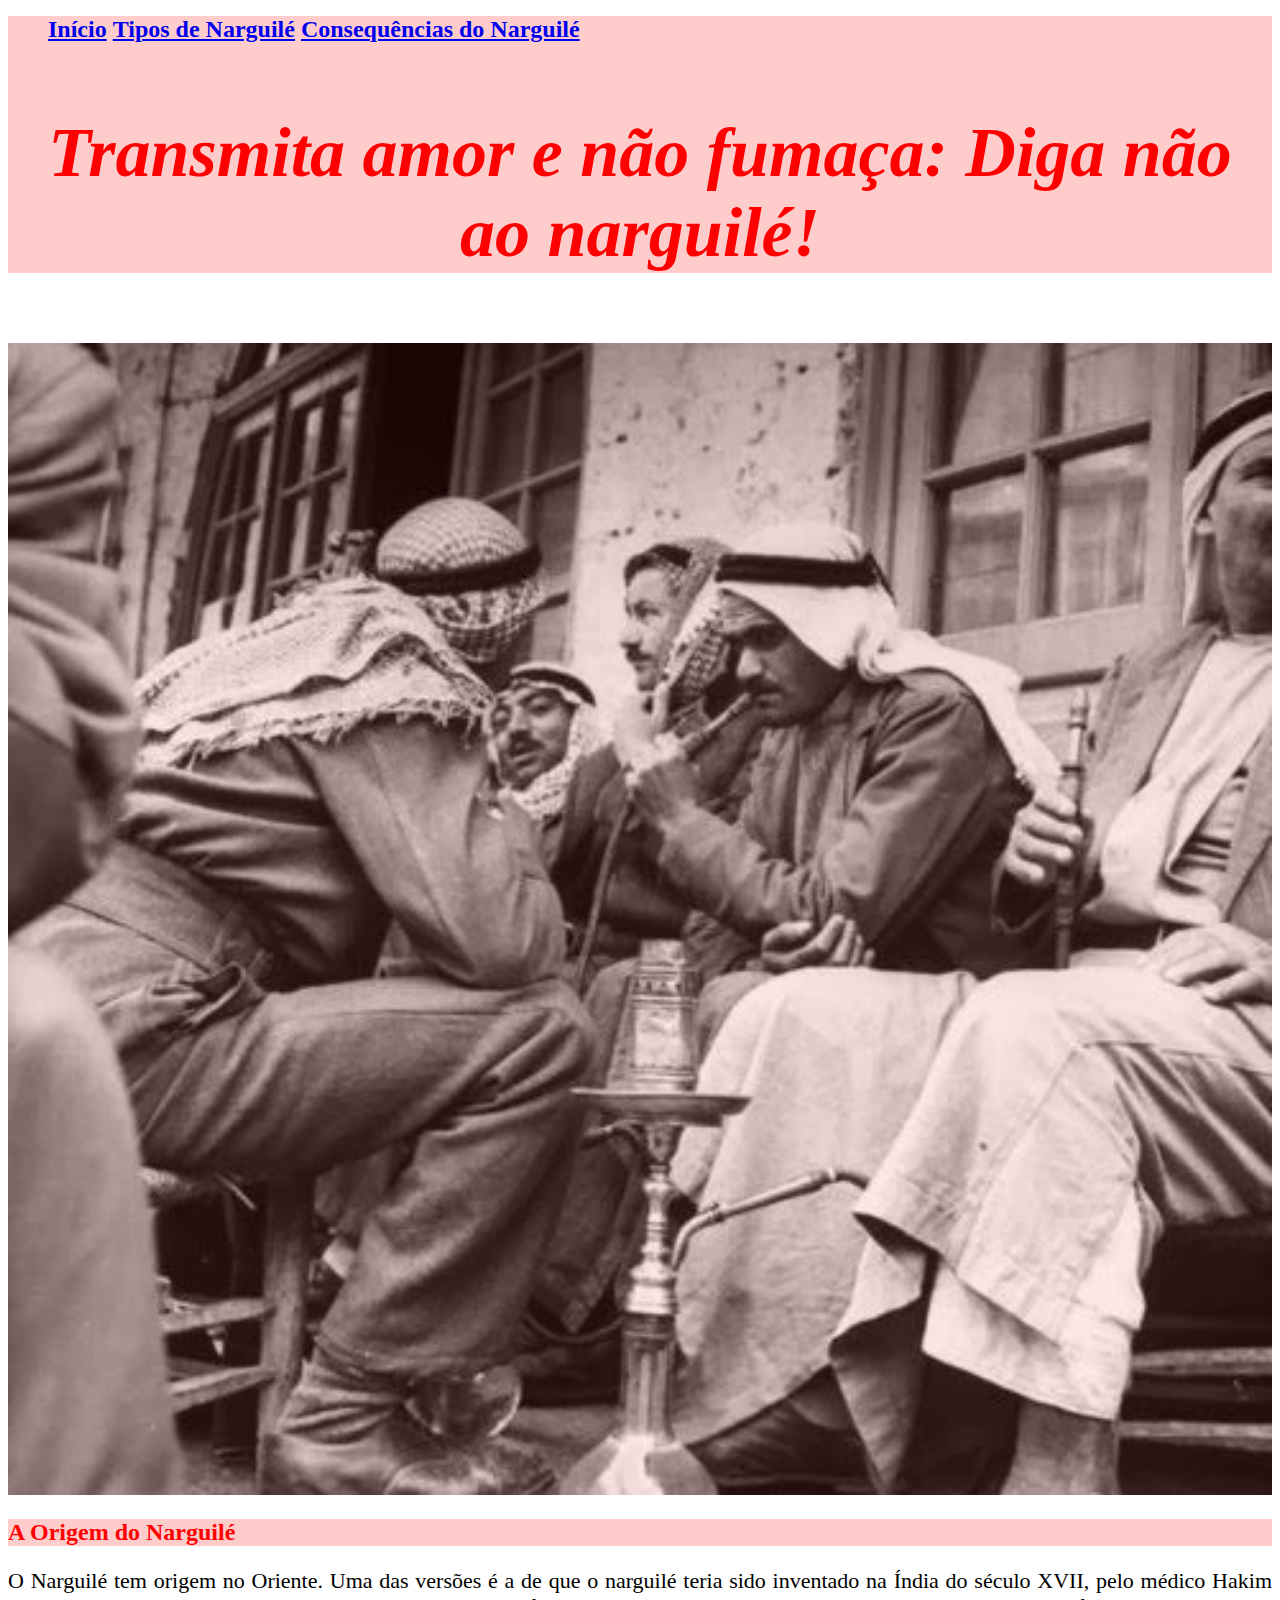
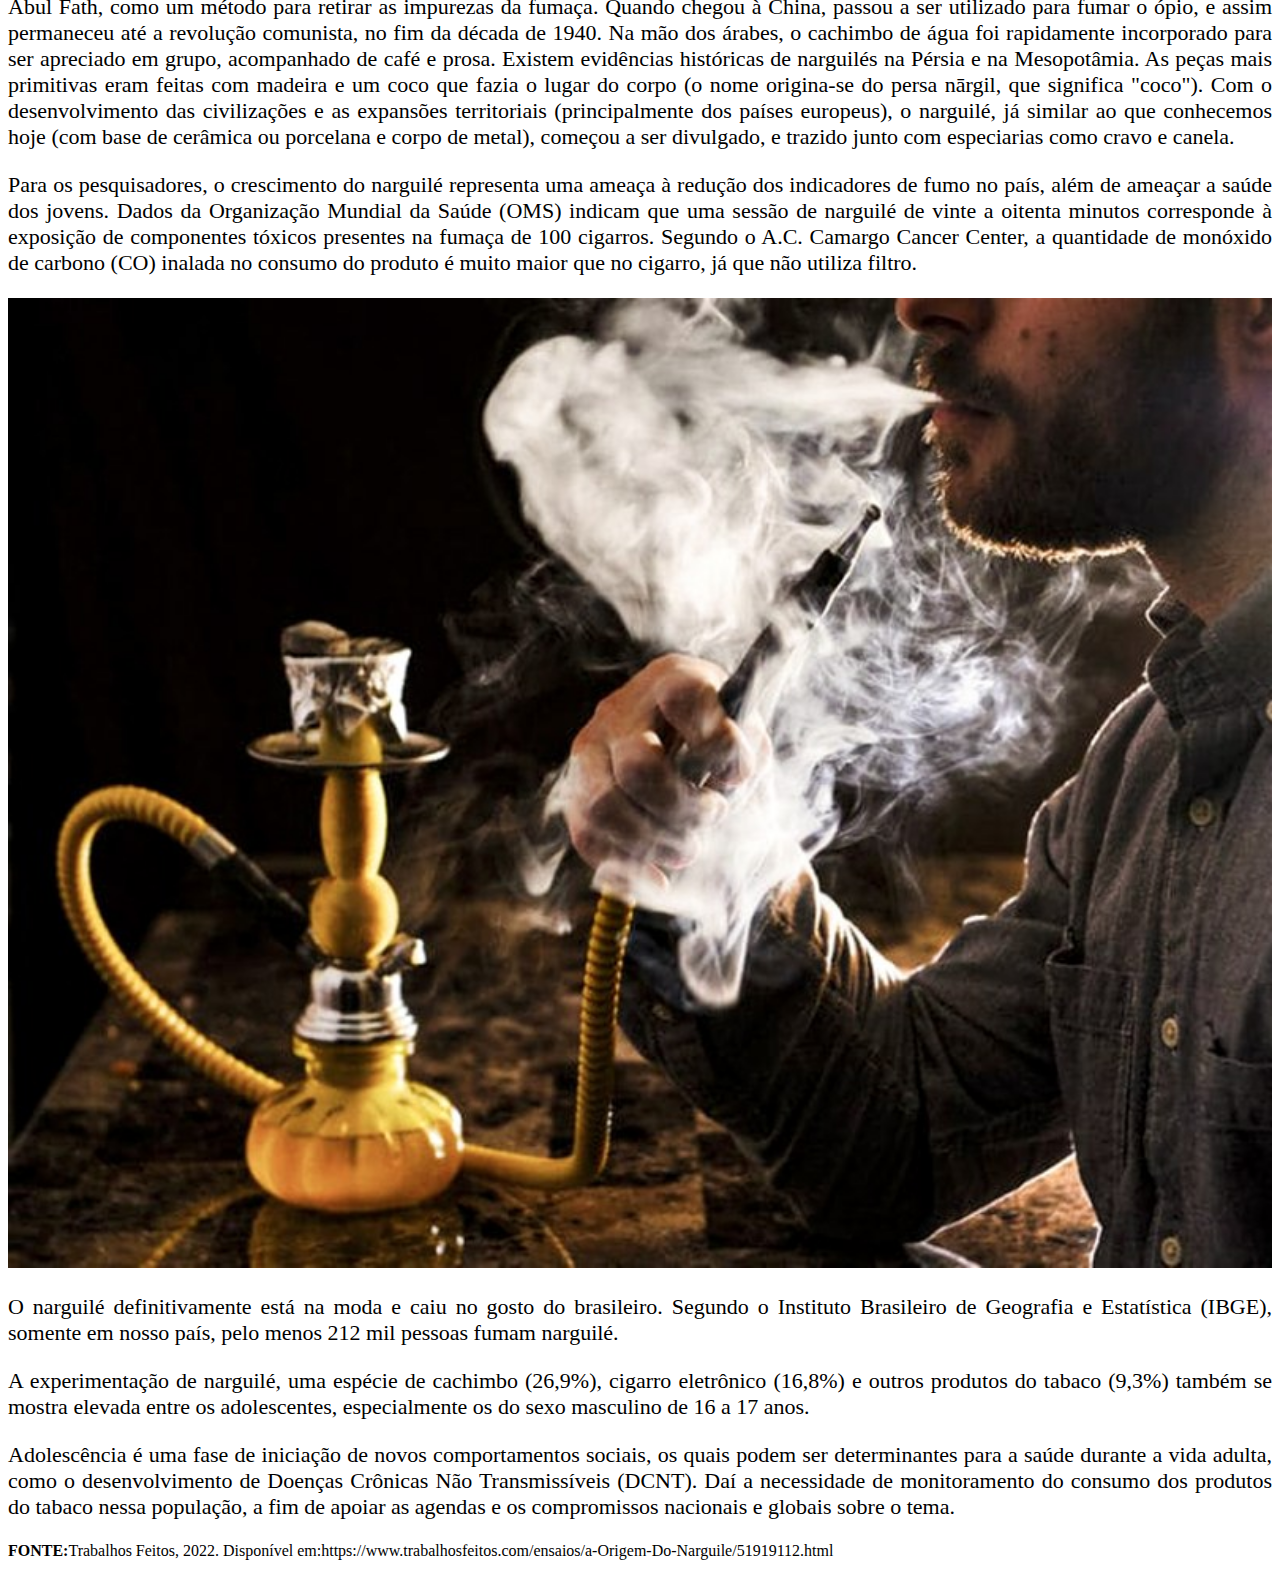
<file: index.html>
<!DOCTYPE html>
<html lang="pt-br">
    <head>
        <body bgcolor="white">
        <link rel="stylesheet" href="style.css">
        <head>
    	<meta charset="UTF-8">
    	<div class:principal>
    	</head>
    <body>
    	<header>
    <div class="Texto01">

    	<ol>
	<font size="5">
		<b><a href="index 01.html">Início</a></b>
		<b><a href="index 01.html">Tipos de Narguilé</a></b>
    	<b><a href="index 02.html">Consequências do Narguilé</a></b>
	</font>
		</ol>




    	<h1><p style="font-size: 70px; text-align: center" ><em>Transmita amor e não fumaça: Diga não ao narguilé!</h1></font>
    	</em><p></p>
    </div class="Texto01">
    </head>
    <body>
    <img id ="Narguile-01" src = "Narguile-01.jpeg">
    <div class="principal">
    <div class="Texto01">
        <h2>A Origem do Narguilé</h2>
    </div class="Texto01">
    <p style="font-size: 22px; text-align: justify; background:">O Narguilé tem origem no Oriente. Uma das versões é a de que o narguilé teria sido inventado na Índia do século XVII, pelo médico Hakim Abul Fath, como um método para retirar as impurezas da fumaça. Quando chegou à China, passou a ser utilizado para fumar o ópio, e assim permaneceu até a revolução comunista, no fim da década de 1940. Na mão dos árabes, o cachimbo de água foi rapidamente incorporado para ser apreciado em grupo, acompanhado de café e prosa. Existem evidências históricas de narguilés na Pérsia e na Mesopotâmia. As peças mais primitivas eram feitas com madeira e um coco que fazia o lugar do corpo (o nome origina-se do persa nārgil, que significa "coco"). Com o desenvolvimento das civilizações e as expansões territoriais (principalmente dos países europeus), o narguilé, já similar ao que conhecemos hoje (com base de cerâmica ou porcelana e corpo de metal), começou a ser divulgado, e trazido junto com especiarias como cravo e canela.</p>

    <p style="font-size: 22px; text-align: justify; background:" >Para os pesquisadores, o crescimento do narguilé representa uma ameaça à redução dos indicadores de fumo no país, além de ameaçar a saúde dos jovens. Dados da Organização Mundial da Saúde (OMS) indicam que uma sessão de narguilé de vinte a oitenta minutos corresponde à exposição de componentes tóxicos presentes na fumaça de 100 cigarros. Segundo o A.C. Camargo Cancer Center, a quantidade de monóxido de carbono (CO) inalada no consumo do produto é muito maior que no cigarro, já que não utiliza filtro.</p>

    <img id ="narguile-05" src = "narguile-05.jpeg">
    <div class="principal">

    <p style="font-size: 22px; text-align: justify; background:" >O narguilé definitivamente está na moda e caiu no gosto do brasileiro. Segundo o Instituto Brasileiro de Geografia e Estatística (IBGE), somente em nosso país, pelo menos 212 mil pessoas fumam narguilé.</P>

    <P style="font-size: 22px; text-align: justify; background:" >A experimentação de narguilé, uma espécie de cachimbo (26,9%), cigarro eletrônico (16,8%) e outros produtos do tabaco (9,3%) também se mostra elevada entre os adolescentes, especialmente os do sexo masculino de 16 a 17 anos.</P>

    <P style=" font-size: 22px; text-align: justify; background:" >Adolescência é uma fase de iniciação de novos comportamentos sociais, os quais podem ser determinantes para a saúde durante a vida adulta, como o desenvolvimento de Doenças Crônicas Não Transmissíveis (DCNT). Daí a necessidade de monitoramento do consumo dos produtos do tabaco nessa população, a fim de apoiar as agendas e os compromissos nacionais e globais sobre o tema.</P>

    <p><strong> FONTE:</strong>Trabalhos Feitos, 2022. Disponível em:<a>https://www.trabalhosfeitos.com/ensaios/a-Origem-Do-Narguile/51919112.html
    </p>
</div>
</file>
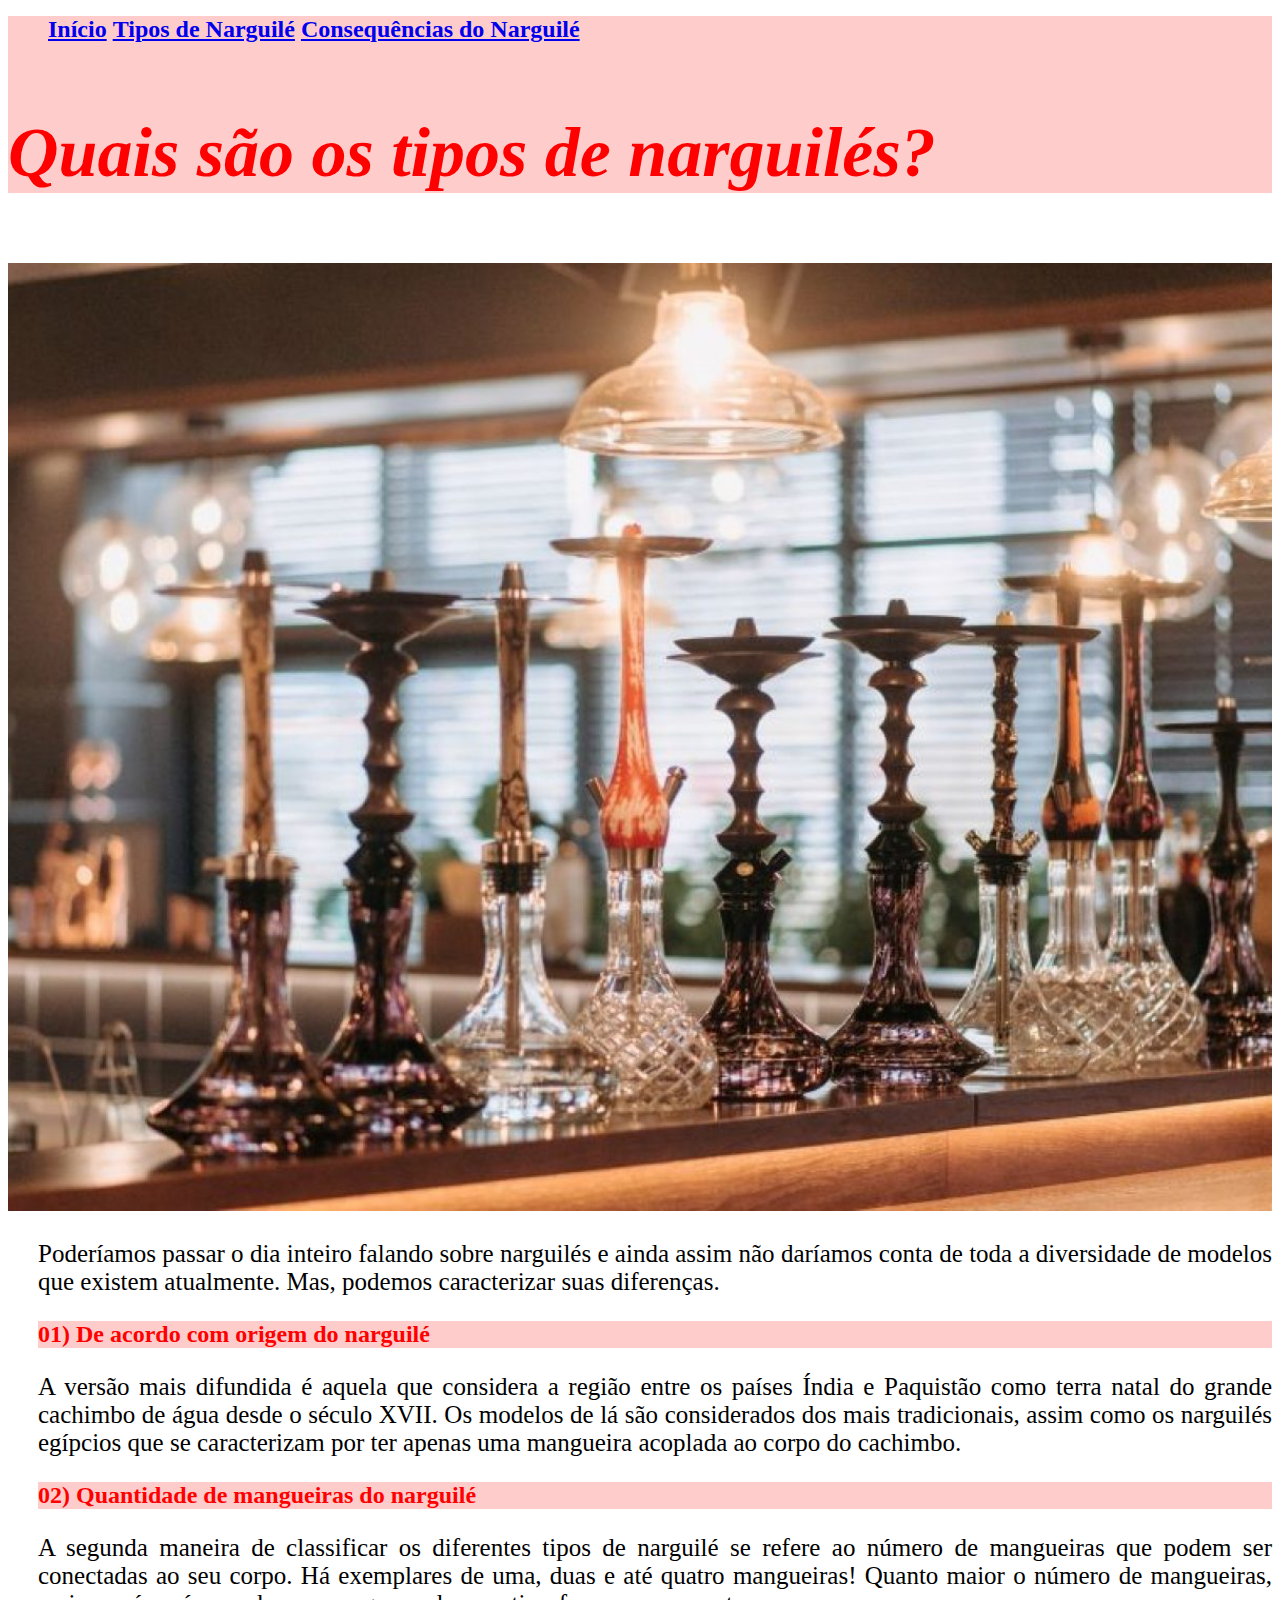
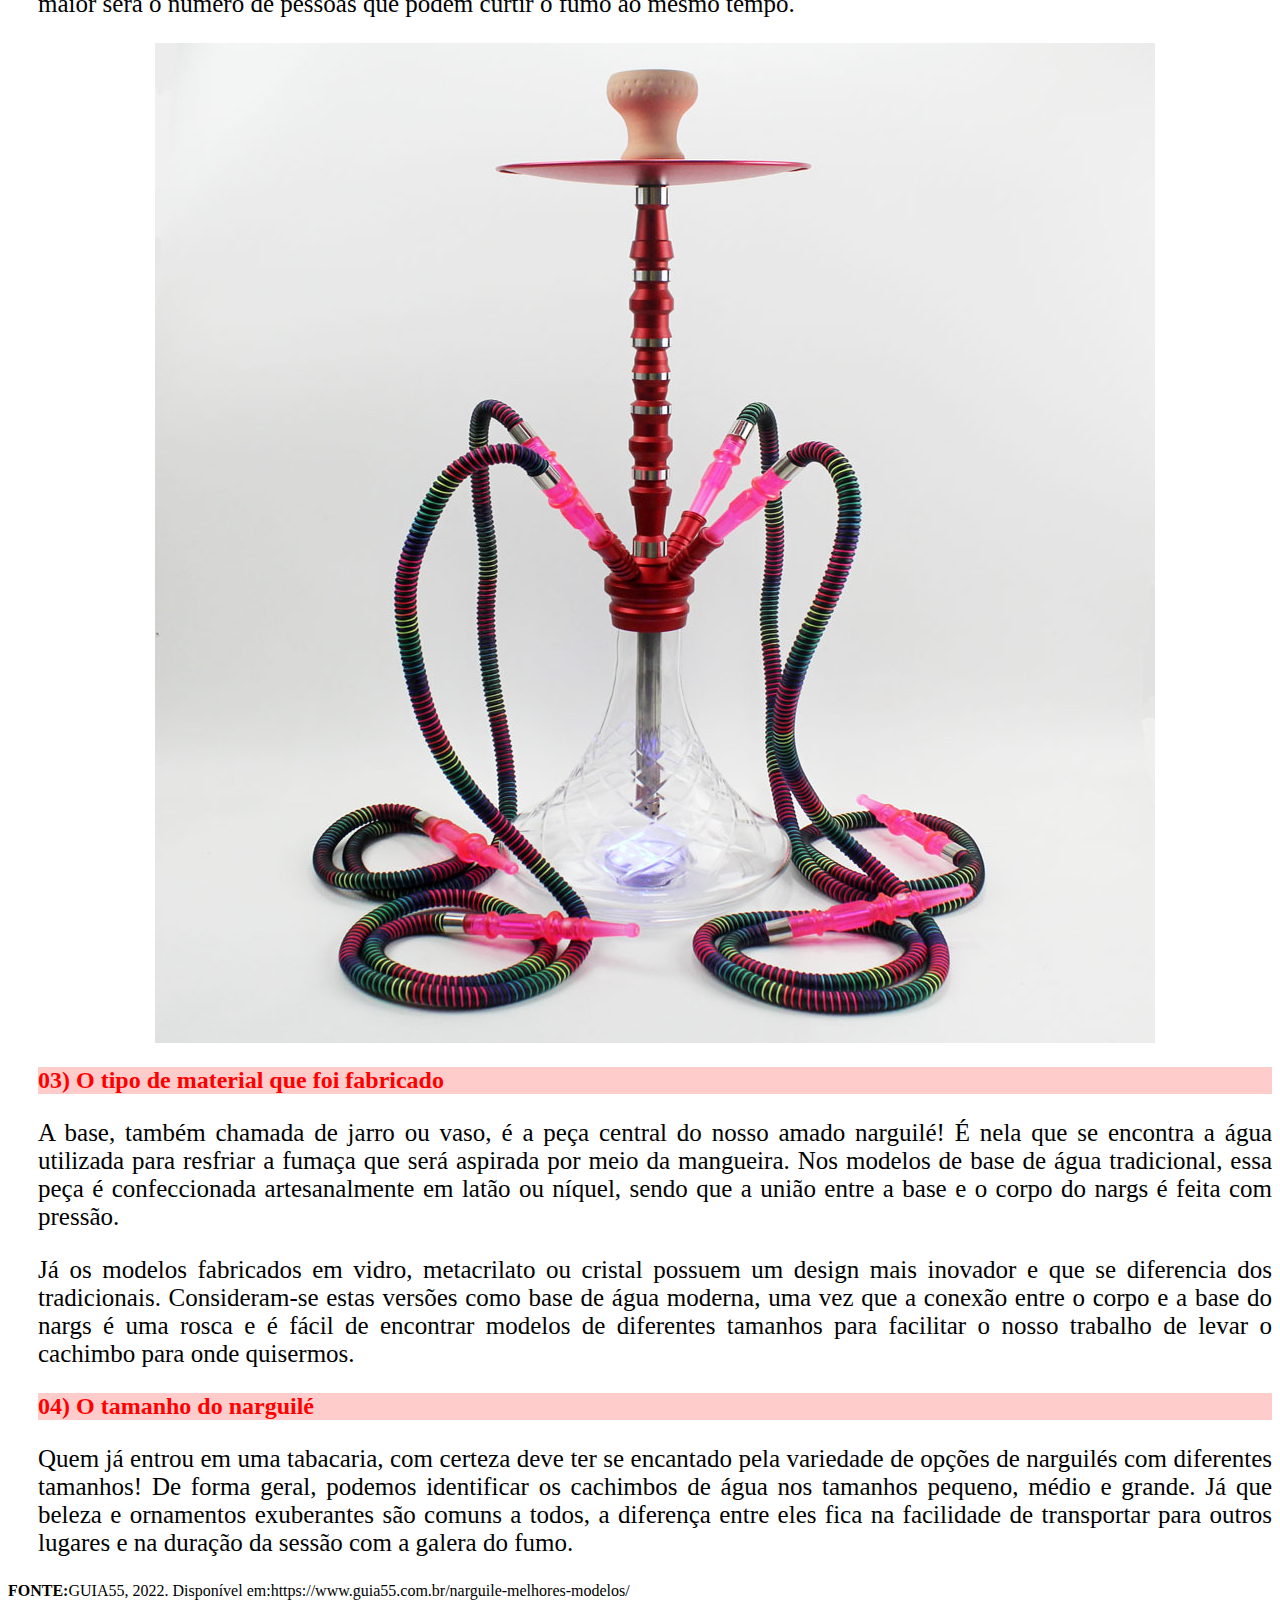
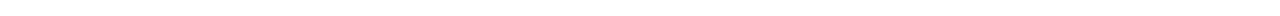
<file: index 01.html>
<!DOCTYPE html>
<html lang="pt-br">
    <head>
        <body bgcolor="white">
        <link rel="stylesheet" href="style 01.css">
        <head>
    	<meta charset="UTF-8">
    	<div class:principal>
    <div class="Texto01">

    	<ol>
	<font size="5">
		<b><a href="index.html">Início</a></b>
		<b><a href="index 01.html">Tipos de Narguilé</a></b>
    	<b><a href="index 02.html">Consequências do Narguilé</a></b>
	</font>
		</ol>

       <h1> <p style="font-size: 70px; text-align: justify;" ><em>Quais são os tipos de narguilés?
        </em></p></h1>
    </div class="Texto01">
    </head>
    <img id ="Narguile-03" src = "Narguile-03.jpeg">
    
    <div class="principal">
    
    <p style="font-size: 25px; text-align: justify; background:">Poderíamos passar o dia inteiro falando sobre narguilés e ainda assim não daríamos conta de toda a diversidade de modelos que existem atualmente. Mas, podemos caracterizar suas diferenças.</p><font>
    <div class="Texto01">	
    <h2>01) De acordo com origem do narguilé</h2>
    </div class="Texto01">
    <p style="font-size: 25px; text-align: justify; background:">A versão mais difundida é aquela que considera a região entre os países Índia e Paquistão como terra natal do grande cachimbo de água desde o século XVII. Os modelos de lá são considerados dos mais tradicionais, assim como os narguilés egípcios que se caracterizam por ter apenas uma mangueira acoplada ao corpo do cachimbo.</p>
    <div class="Texto01">
    <h2>02) Quantidade de mangueiras do narguilé</h2>
	</div class="Texto01">
    <p style="font-size: 25px; text-align: justify; background:">A segunda maneira de classificar os diferentes tipos de narguilé se refere ao número de mangueiras que podem ser conectadas ao seu corpo. Há exemplares de uma, duas e até quatro mangueiras! Quanto maior o número de mangueiras, maior será o número de pessoas que podem curtir o fumo ao mesmo tempo.</p>
</ul></h3>
<center>
<img src="narguile-04.jpeg" class="imagemnarguile">
</center>
	<div class="Texto01">
    <h2>03) O tipo de material que foi fabricado</h2>
	</div class="Texto01">
    <p style="font-size: 25px; text-align:justify; background:">A base, também chamada de jarro ou vaso, é a peça central do nosso amado narguilé! É nela que se encontra a água utilizada para resfriar a fumaça que será aspirada por meio da mangueira. Nos modelos de base de água tradicional, essa peça é confeccionada artesanalmente em latão ou níquel, sendo que a união entre a base e o corpo do nargs é feita com pressão.</p>

    <p style="font-size: 25px; text-align:justify; background:">Já os modelos fabricados em vidro, metacrilato ou cristal possuem um design mais inovador e que se diferencia dos tradicionais. Consideram-se estas versões como base de água moderna, uma vez que a conexão entre o corpo e a base do nargs é uma rosca e é fácil de encontrar modelos de diferentes tamanhos para facilitar o nosso trabalho de levar o cachimbo para onde quisermos.</p>
    <div class="Texto01">
    <h2>04) O tamanho do narguilé</h2>
	</div class="Texto01">
    <p style="font-size: 25px; text-align:justify; background:">Quem já entrou em uma tabacaria, com certeza deve ter se encantado pela variedade de opções de narguilés com diferentes tamanhos! De forma geral, podemos identificar os cachimbos de água nos tamanhos pequeno, médio e grande. Já que beleza e ornamentos exuberantes são comuns a todos, a diferença entre eles fica na facilidade de transportar para outros lugares e na duração da sessão com a galera do fumo.</p>
</div>

    <p><strong> FONTE:</strong>GUIA55, 2022. Disponível em:<a>https://www.guia55.com.br/narguile-melhores-modelos/</a>
    </p>
 </div>
</file>
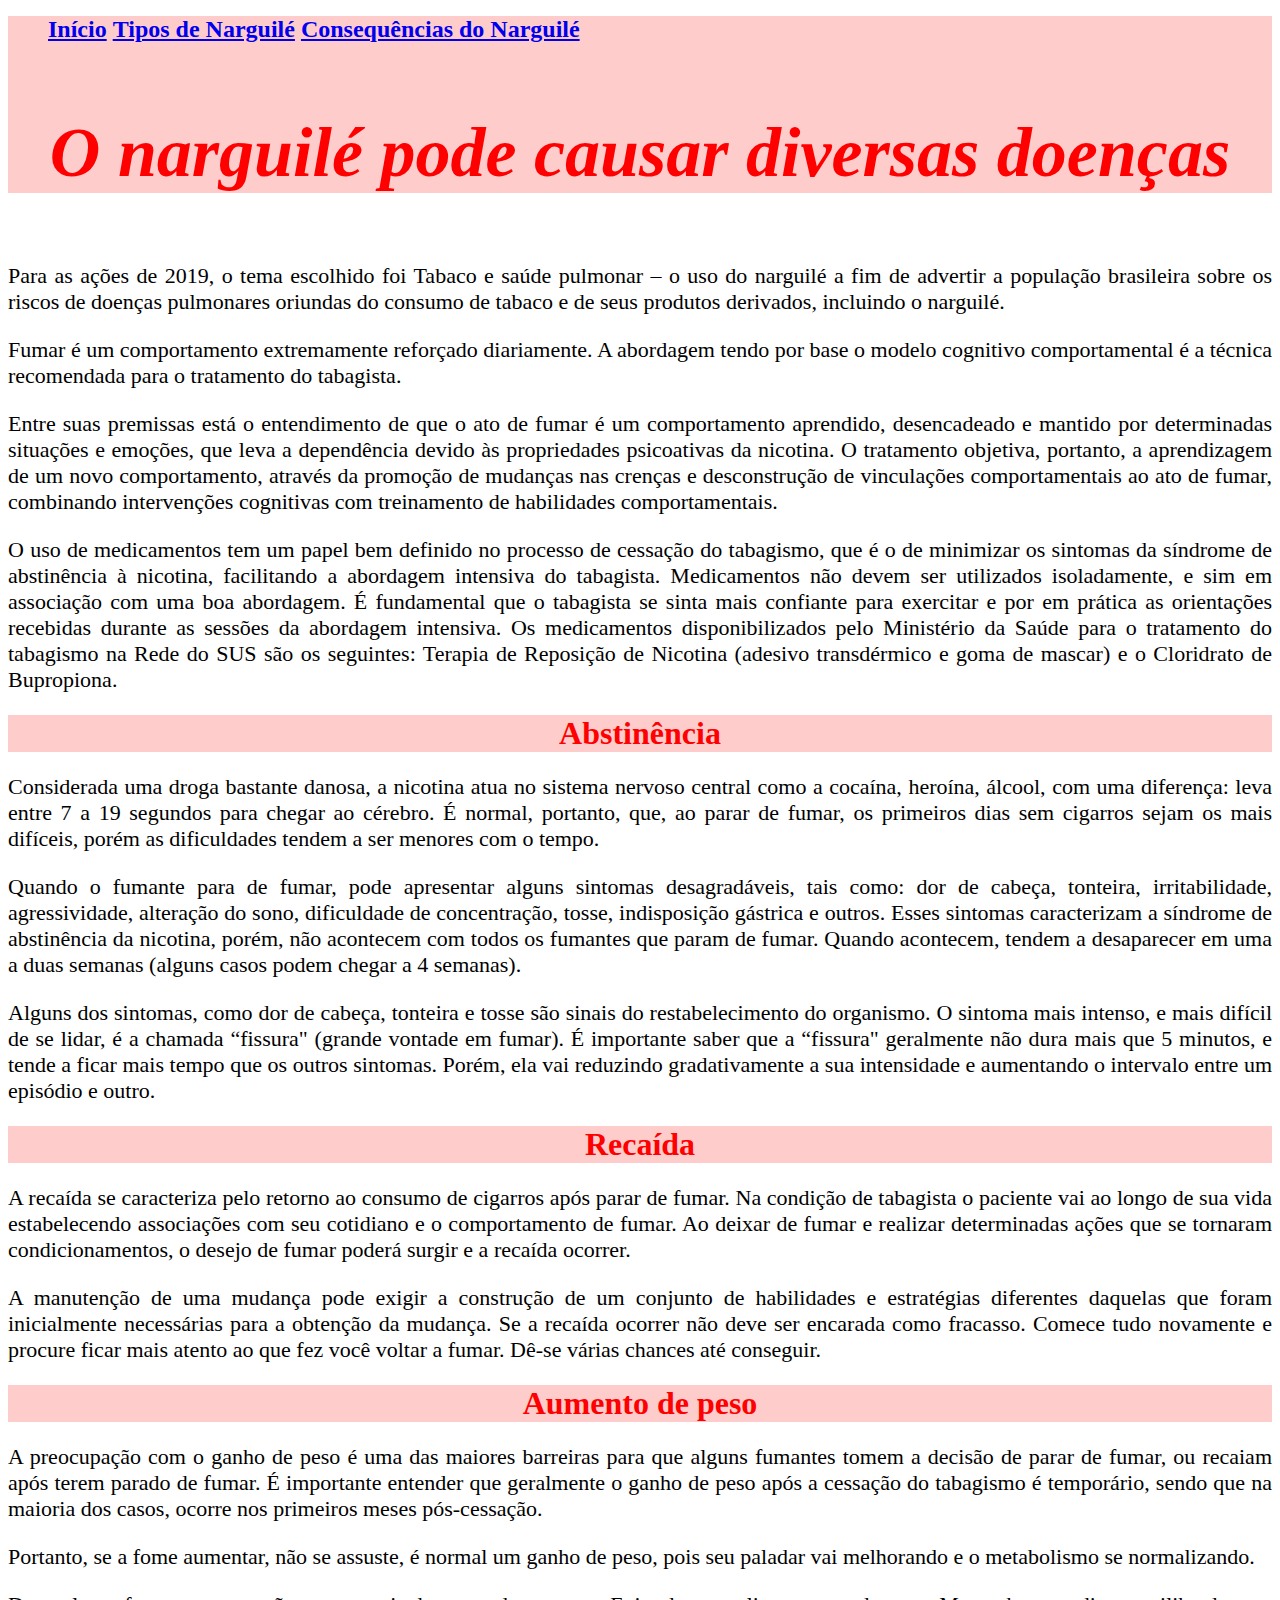
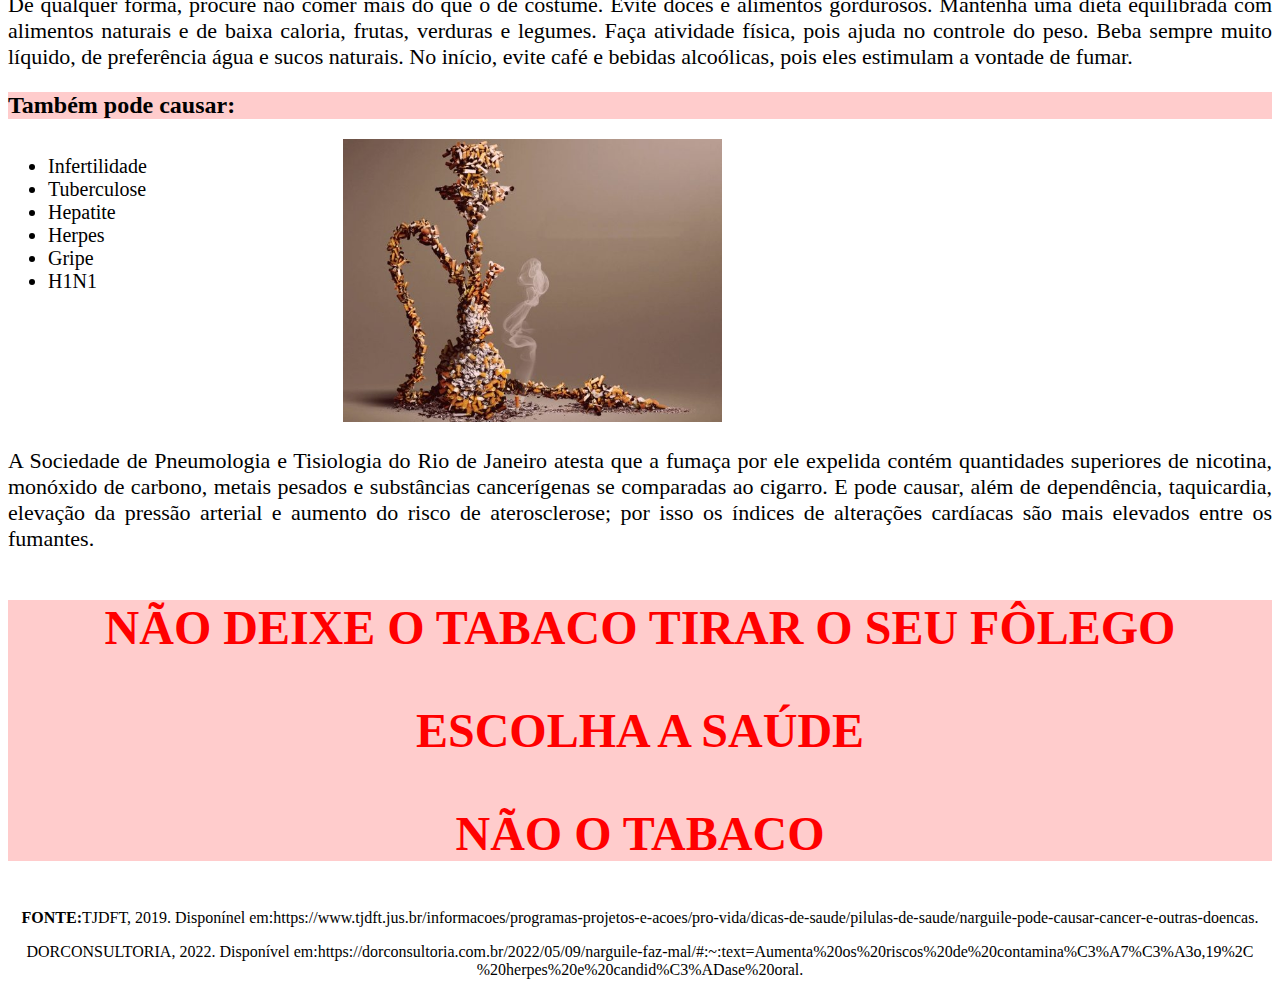
<file: index 02.html>
<!DOCTYPE html>
<html lang="pt-br">
    <head>
    	<meta charset="UTF-8">
         <body bgcolor="white">
        <link rel="stylesheet" href="style 02.css">
        <head>
    	<div class:principal>
    </head>
    <body>
    	<header>
    <div class="Texto01">

    	<ol>
	<font size="5">
		<b><a href="index.html">Início</a></b>
		<b><a href="index 01.html">Tipos de Narguilé</a></b>
    	<b><a href="index 02.html">Consequências do Narguilé</a></b>
	</font>
		</ol>

    	<h1><p style="font-size: 70px; text-align: center" ><em><font color="##FF0000">O narguilé pode causar diversas doenças</h1></font>
        </em><p></p>
    </div class="Texto01">
        </head>
    <body>

    
    <p style="font-size: 22px; text-align: justify; background:">Para as ações de 2019, o tema escolhido foi Tabaco e saúde pulmonar – o uso do narguilé a fim de advertir a população brasileira sobre os riscos de doenças pulmonares oriundas do consumo de tabaco e de seus produtos derivados, incluindo o narguilé.</p>

    <p style="font-size: 22px; text-align: justify; background:">Fumar é um comportamento extremamente reforçado diariamente. A abordagem tendo por base o modelo cognitivo comportamental é a técnica recomendada para o tratamento do tabagista.</p>

    <p style="font-size: 22px; text-align: justify; background:">Entre suas premissas está o entendimento de que o ato de fumar é um comportamento aprendido, desencadeado e mantido por determinadas situações e emoções, que leva a dependência devido às propriedades psicoativas da nicotina. O tratamento objetiva, portanto, a aprendizagem de um novo comportamento, através da promoção de mudanças nas crenças e desconstrução de vinculações comportamentais ao ato de fumar, combinando intervenções cognitivas com treinamento de habilidades comportamentais.</p>
   

    <p style="font-size: 22px; text-align: justify; background:">O uso de medicamentos tem um papel bem definido no processo de cessação do tabagismo, que é o de minimizar os sintomas da síndrome de abstinência à nicotina, facilitando a abordagem intensiva do tabagista. Medicamentos não devem ser utilizados isoladamente, e sim em associação com uma boa abordagem. É fundamental que o tabagista se sinta mais confiante para exercitar e por em prática as orientações recebidas durante as sessões da abordagem intensiva.
    Os medicamentos disponibilizados pelo Ministério da Saúde para o tratamento do tabagismo na Rede do SUS são os seguintes: Terapia de Reposição de Nicotina (adesivo transdérmico e goma de mascar) e o Cloridrato de Bupropiona.</p>
	<div class="Texto02">
    <h1><font color="##FF0000">Abstinência</h1></font>
	</div class="Texto02">
    <p style="font-size: 22px; text-align: justify; background:">Considerada uma droga bastante danosa, a nicotina atua no sistema nervoso central como a cocaína, heroína, álcool, com uma diferença: leva entre 7 a 19 segundos para chegar ao cérebro. É normal, portanto, que, ao parar de fumar, os primeiros dias sem cigarros sejam os mais difíceis, porém as dificuldades tendem a ser menores com o tempo.</p>

    <p style="font-size: 22px; text-align: justify; background:">Quando o fumante para de fumar, pode apresentar alguns sintomas desagradáveis, tais como: dor de cabeça, tonteira, irritabilidade, agressividade, alteração do sono, dificuldade de concentração, tosse, indisposição gástrica e outros. Esses sintomas caracterizam a síndrome de abstinência da nicotina, porém, não acontecem com todos os fumantes que param de fumar. Quando acontecem, tendem a desaparecer em uma a duas semanas (alguns casos podem chegar a 4 semanas).</p>

    <p style="font-size: 22px; text-align: justify; background:">Alguns dos sintomas, como dor de cabeça, tonteira e tosse são sinais do restabelecimento do organismo. O sintoma mais intenso, e mais difícil de se lidar, é a chamada “fissura" (grande vontade em fumar). É importante saber que a “fissura" geralmente não dura mais que 5 minutos, e tende a ficar mais tempo que os outros sintomas. Porém, ela vai reduzindo gradativamente a sua intensidade e aumentando o intervalo entre um episódio e outro.</p>
    <div class="Texto02">
    <h1><font color="##FF0000">Recaída</h1></font>
	</div class="Texto02">
    <p style="font-size: 22px; text-align: justify; background:">A recaída se caracteriza pelo retorno ao consumo de cigarros após parar de fumar. Na condição de tabagista o paciente vai ao longo de sua vida estabelecendo associações com seu cotidiano e o comportamento de fumar. Ao deixar de fumar e realizar determinadas ações que se tornaram condicionamentos, o desejo de fumar poderá surgir e a recaída ocorrer.</p>

    <p style="font-size: 22px; text-align: justify; background:">A manutenção de uma mudança pode exigir a construção de um conjunto de habilidades e estratégias diferentes daquelas que foram inicialmente necessárias para a obtenção da mudança. Se a recaída ocorrer não deve ser encarada como fracasso. Comece tudo novamente e procure ficar mais atento ao que fez você voltar a fumar. Dê-se várias chances até conseguir.</p>
    <div class="Texto02">
    <h1><font color="##FF0000">Aumento de peso</h1></font>
	</div class="Texto02">
    <p style="font-size: 22px; text-align: justify; background:">A preocupação com o ganho de peso é uma das maiores barreiras para que alguns fumantes tomem a decisão de parar de fumar, ou recaiam após terem parado de fumar. É importante entender que geralmente o ganho de peso após a cessação do tabagismo é temporário, sendo que na maioria dos casos, ocorre nos primeiros meses pós-cessação.</p>

    <p style="font-size: 22px; text-align: justify; background:">Portanto, se a fome aumentar, não se assuste, é normal um ganho de peso, pois seu paladar vai melhorando e o metabolismo se normalizando.</p>

    <p style="font-size: 22px; text-align: justify; background:">De qualquer forma, procure não comer mais do que o de costume. Evite doces e alimentos gordurosos. Mantenha uma dieta equilibrada com alimentos naturais e de baixa caloria, frutas, verduras e legumes. Faça atividade física, pois ajuda no controle do peso. Beba sempre muito líquido, de preferência água e sucos naturais. No início, evite café e bebidas alcoólicas, pois eles estimulam a vontade de fumar.</p>
<div class="Texto02">
<h2>Também pode causar:<h2>
</div class="Texto02">

<ul>
	
    <li class="itens">Infertilidade</li>
      <li class="itens">Tuberculose</li>
      <li class="itens">Hepatite</li>
      <li class="itens">Herpes</li>
      <li class="itens">Gripe </li>
    <li class="itens">H1N1</li>

</ul>

<img src="Narguile-02.jpeg" class="Narguile-02">

    </font>
</body>
</html>
</div>
    <p style="font-size: 22px; text-align: justify; background:">A Sociedade de Pneumologia e Tisiologia do Rio de Janeiro atesta que a fumaça por ele expelida contém quantidades superiores de nicotina,  monóxido de carbono, metais pesados e substâncias cancerígenas se comparadas ao cigarro. E pode causar, além de dependência, taquicardia, elevação da pressão arterial e aumento do risco de aterosclerose; por isso os índices de alterações cardíacas são mais elevados entre os fumantes.</p>
<center>
	<div class="Texto02">
	<font size="15">
    <p><b>NÃO DEIXE O TABACO TIRAR O SEU FÔLEGO</p></b>
    <P><b>ESCOLHA A SAÚDE</P></b>
    <P><b> NÃO O TABACO</P></b>
    </font>
	</div class="Texto02">
</center>
    <p><strong> FONTE:</strong>TJDFT, 2019. Disponínel em:<a>https://www.tjdft.jus.br/informacoes/programas-projetos-e-acoes/pro-vida/dicas-de-saude/pilulas-de-saude/narguile-pode-causar-cancer-e-outras-doencas.</a></p><p> DORCONSULTORIA, 2022. Disponível em:<a>https://dorconsultoria.com.br/2022/05/09/narguile-faz-mal/#:~:text=Aumenta%20os%20riscos%20de%20contamina%C3%A7%C3%A3o,19%2C %20herpes%20e%20candid%C3%ADase%20oral.</a>
    
    </p>
</div>
</file>
<file: style.css>
h1{color: red;
}

h2{color: red;
}


h1 {text-align: center;
}


#Narguile-01{width: 100%;
}

ul {
	display: inline-block;
	vertical-align: top;
	width: 28%;
	margin-right: 5%;
}

#narguile-05 {width: 100%;
}

ul {
	display: inline-block;
	vertical-align: top;
	width: 28%;
	margin-right: 5%;
}

#Narguile-02 {
	width: 50%;
}


.Texto01{background-color: #FFCCCC;
	}
</file>
<file: style 01.css>
h1{color: red;

}

h1 {text-align: center;
}

h2{color: red;

}


#banner {

}

#Narguile-03{width: 100%;
}

.principal {
	padding-left:30px;
}

.titulo-principal {
	padding-left: 20px;
}

.titulo-centralizado {
	text-align: center;
}

ul {
	display: inline-block;
	vertical-align: top;
	width: 28%;
	margin-right: 5%;
}

#narguile-04 {
	width: 50%;
}

.Texto01{background-color: #FFCCCC;
	}
</file>
<file: style 02.css>
.titulo-centralizado {
	text-align: center;
	font-size: color #ff0000;
}

p {
	text-align: center;
}

h1{color: red;
}

h1 {text-align: center;
}

.itens {
	font-size: 20px;
}

ul {
	display: inline-block;
	vertical-align: top;
	width: 15%;
	margin-right: 8%;
}

.Narguile-02 {
	width: 30%;
}

.Texto01{background-color: #FFCCCC;
}

.Texto02{background-color: #FFCCCC;
}	
.Narguile-06{width: 100%;

}
b {color: red;
}
</file>
